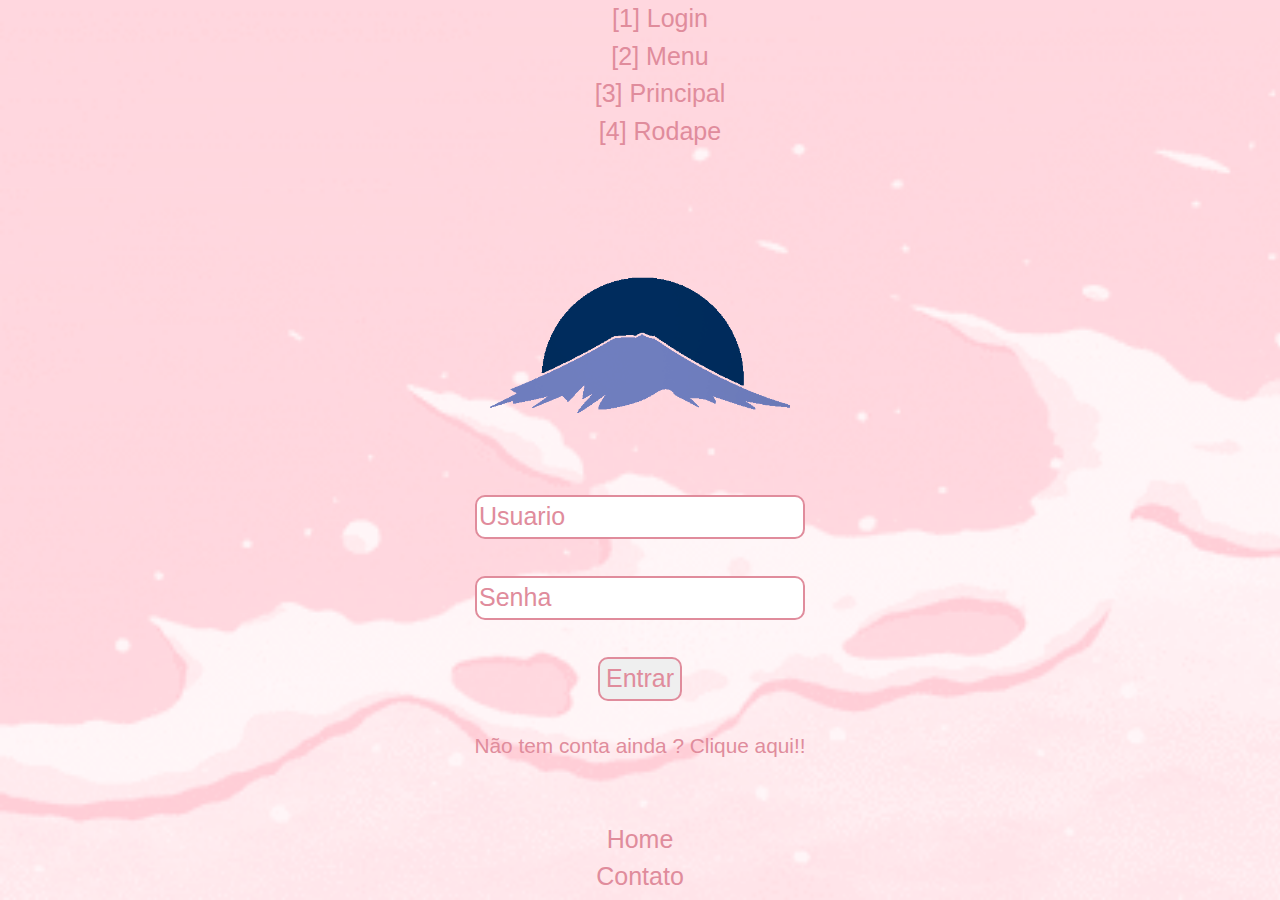
<file: Index.html>
<!DOCTYPE html>

<html lang="pt-br" xmlns="http://www.w3.org/1999/xhtml">
<head>
    <meta charset="utf-8" />
    <meta name=" viewport" content="width=device-width, initial-scale=1.0" />
    <meta http-equiv="X-UA-Compatible" content="IE=edge">
    <link rel="stylesheet" href="bootstrap/bootstrap.min.css">
    <link rel="stylesheet" href="index.css">
    <title>Test</title>
</head>
<div class="gif">
<body>
    <header>
        <div> 
            <ul id="form">
                <li><a href="#Login" accesskey="1">[1] Login</a></li>
                <li><a href="#Menu" accesskey="2">[2] Menu</a></li>
                <li><a href="#Principal" accesskey="3">[3] Principal</a></li>
                <li><a href="#rodape" accesskey="4">[4] Rodape</a></li>              
            </ul>          
       </div>
    </header>
    <main>
        <div  class="login" id="Login">
            <div id="centro">
                <img id="img" src="IMG/sunset-fuji-mountain copiar.png">
                <form action="#" method="post">
                    <p><label><input type="text" name="usuario" id="usuario" placeholder="Usuario"/></label></p>
                    <p><label><input type="password" name="Senha" id="senha" placeholder="Senha"/></label></p>
                    <p><button>Entrar</button></p>
                    <a href="Cadastro.html" id="text">Não tem conta ainda ? Clique aqui!! </a>
                </form>
            </div>
        </div>
        <nav id="menu">
            <ul id="lc">
                <li><a href="intex.html">Home</a></li>
                <li><a href="Contato.html">Contato</a></li>
            </ul>

        </nav>
    </main>
        <script src="js/jquery-3.3.1.slim.min.js"></script>
        <script src="js/popper.min.js"></script>
        <script src="js/bootstrap.min.js"></script>
</body>
</div>
</html>
</file>
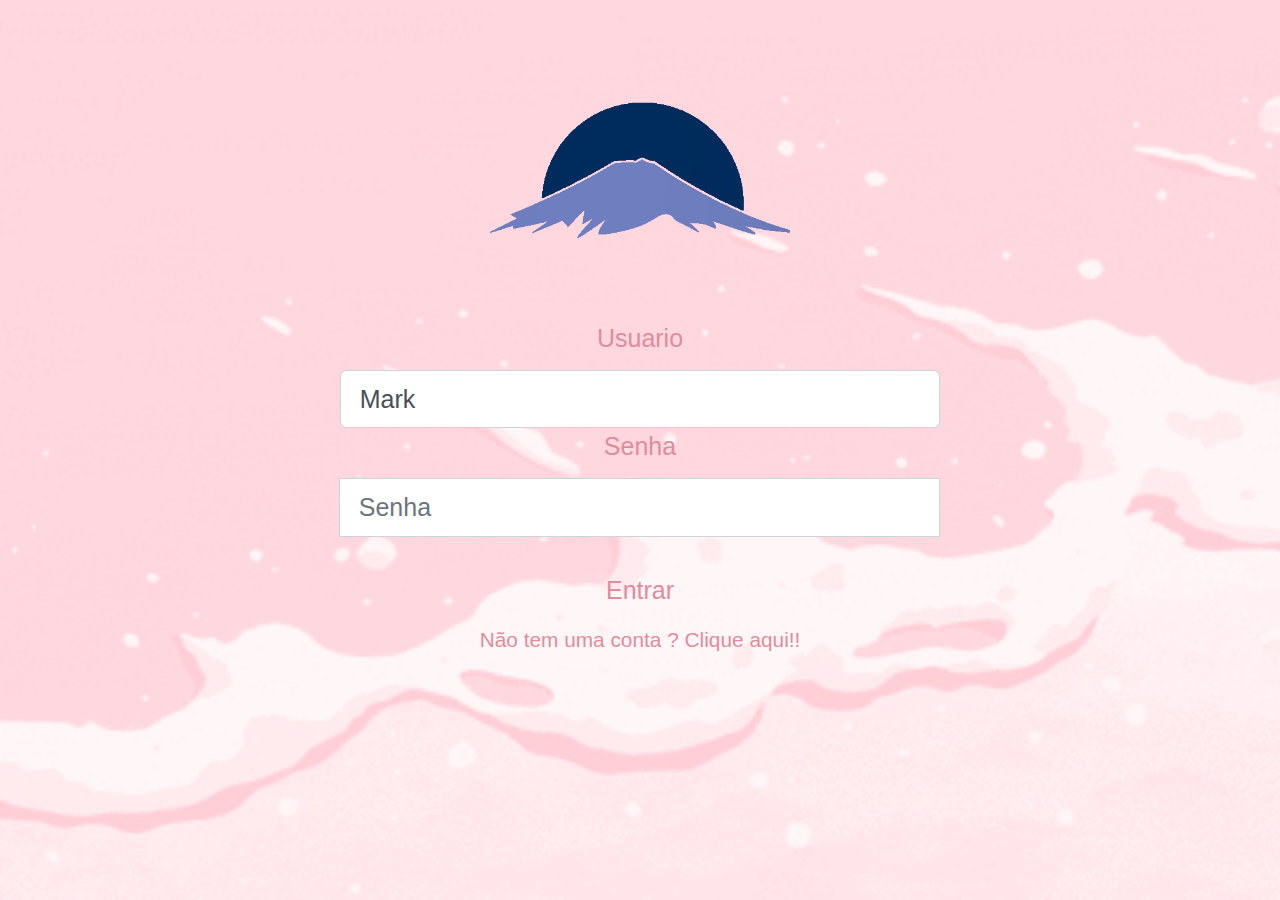
<file: index.html>
<!DOCTYPE html>

<html lang="pt-br" xmlns="http://www.w3.org/1999/xhtml">
<head>
    <meta charset="utf-8" />
    <meta name=" viewport" content="width=device-width, initial-scale=1.0" />
    <meta http-equiv="X-UA-Compatible" content="IE=edge">
    <link rel="stylesheet" href="bootstrap/bootstrap.min.css">
    <link rel="stylesheet" href="index.css">
    <title>Test</title>
</head>
<body>
    <main>
        <div>
        <div class="float-lg-none">
            <div  class="login container-fluid" id="Login">
                <div>
                    <div>
                         <img id="img" src="IMG/sunset-fuji-mountain copiar.png">
                    </div>
                    <form class="needs-validation" novalidate>
                        <div>
                        <div>
                            <label for="validationCustom01">Usuario</label>
                            <input type="text" class="form-control" id="validationCustom01" placeholder="Usuario" value="Mark" required>
                            <div class="valid-feedback">
                            Tudo certo!
                            </div>
                        </div>
                        <div>
                            <label for="validationCustomUsername">Senha</label>
                            <div class="input-group">
                            <div class="input-group-prepend">
                            </div>
                            <input type="text" class="form-control" id="validationCustomUsername" placeholder="Senha" aria-describedby="inputGroupPrepend" required>
                            <div class="invalid-feedback">
                                Por favor, escolha uma senha.
                            </div>
                            </div>
                        </div>
                        </div>
                        <div >
                    
                   <p> </form></p> 
                    <a id="a" class="btn " href="logado.html" role="button">Entrar</a>
                            <p> <a href="Cadastro.html" id="text" :>Não tem uma conta ? Clique aqui!! </a></p>
                        </div>
                    </form>
                </div>
            </div>
        </div>   
          
        </main>
    </div>  
    </main>
        <script src="js/Logado.min.js"></script>
        <script src="js/jquery-3.3.1.slim.min.js"></script>
        <script src="js/popper.min.js"></script>
        <script src="js/bootstrap.min.js"></script>
</body>
</div>
</html>
</file>
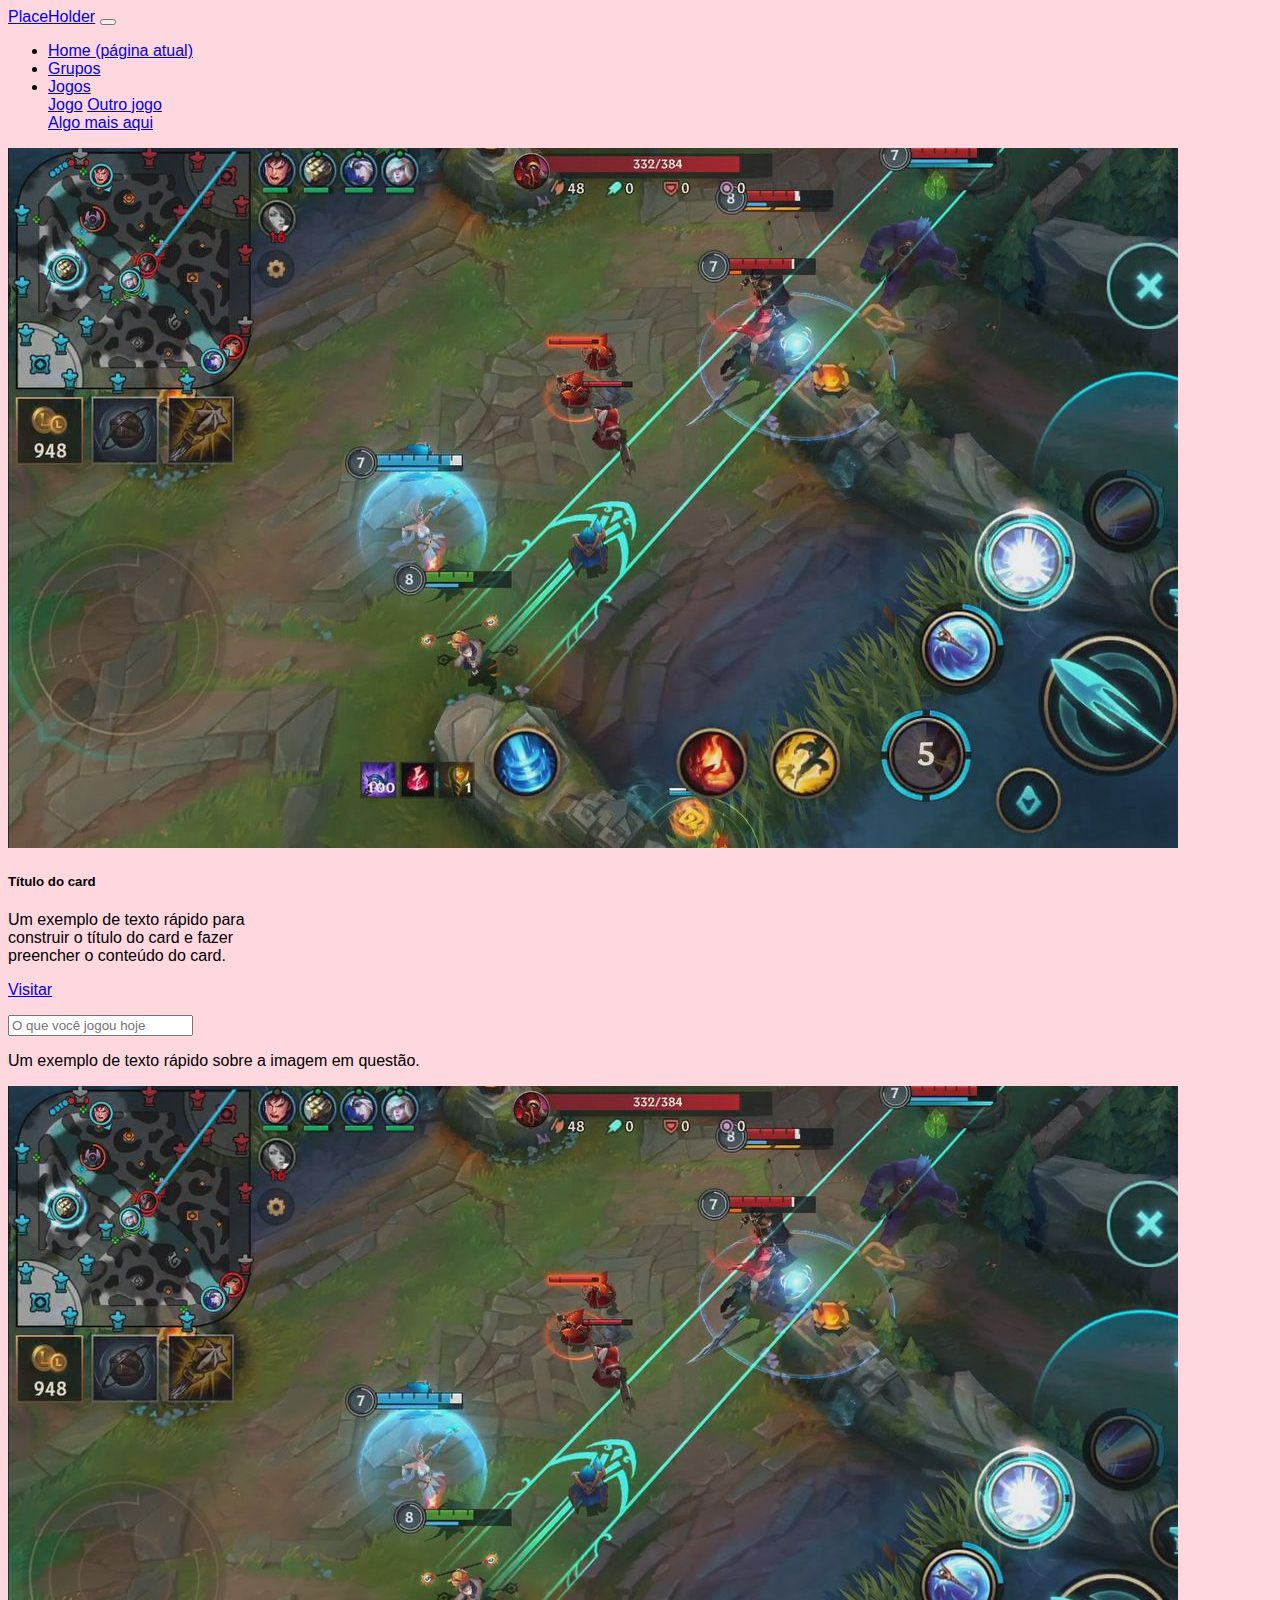
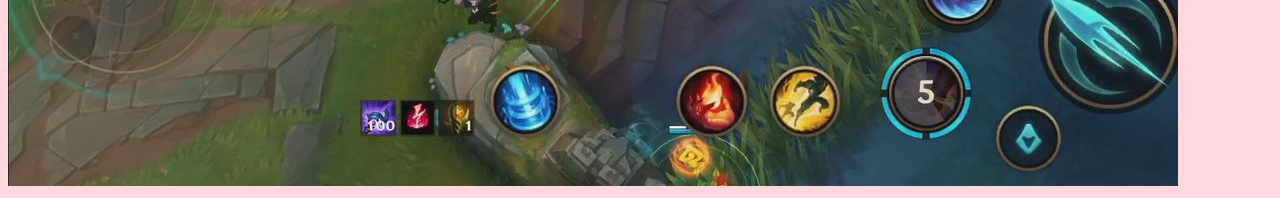
<file: logado.html>
<!DOCTYPE html>
<html lang="pt-br">
  <head>
    <!-- Meta tags Obrigatórias -->
    <meta charset="utf-8">
    <meta name="viewport" content="width=device-width, initial-scale=1, shrink-to-fit=no">

    <!-- Bootstrap CSS -->
    <link rel="stylesheet" href="https://stackpath.bootstrapcdn.com/bootstrap/4.1.3/css/bootstrap.min.css" integrity="sha384-MCw98/SFnGE8fJT3GXwEOngsV7Zt27NXFoaoApmYm81iuXoPkFOJwJ8ERdknLPMO" crossorigin="anonymous">
    <link rel="stylesheet" href="logado.css">
    <title>Olá, mundo!</title>
  </head>
  <body>
    <nav class="navbar navbar-expand-lg navbar-light bg-light">
        <a class="navbar-brand" href="#">PlaceHolder</a>
        <button class="navbar-toggler" type="button" data-toggle="collapse" data-target="#conteudoNavbarSuportado" aria-controls="conteudoNavbarSuportado" aria-expanded="false" aria-label="Alterna navegação">
          <span class="navbar-toggler-icon"></span>
        </button>
      
        <div class="collapse navbar-collapse" id="conteudoNavbarSuportado">
          <ul class="navbar-nav mr-auto">
            <li class="nav-item active">
              <a class="nav-link" href="#">Home <span class="sr-only">(página atual)</span></a>
            </li>
            <li class="nav-item">
              <a class="nav-link" href="#"> Grupos</a>
            </li>
            <li class="nav-item dropdown">
              <a class="nav-link dropdown-toggle" href="#" id="navbarDropdown" role="button" data-toggle="dropdown" aria-haspopup="true" aria-expanded="false">
                Jogos
              </a>
              <div class="dropdown-menu" aria-labelledby="navbarDropdown">
                <a class="dropdown-item" href="#">Jogo</a>
                <a class="dropdown-item" href="#">Outro jogo</a>
                <div class="dropdown-divider"></div>
                <a class="dropdown-item" href="#">Algo mais aqui</a>
              </div>
          </ul>
        </div>
      </nav>
        <div class="card" style="width: 18rem;">
            <img class="card-img-top" src="IMG/ehcxfnguyaa6owu.jpeg" alt="Imagem de capa do card">
            <div class="card-body">
              <h5 class="card-title">Título do card</h5>
              <p class="card-text">Um exemplo de texto rápido para construir o título do card e fazer preencher o conteúdo do card.</p>
              <a href="#" class="btn btn-primary">Visitar</a>
            </div>
        </div>
    <div >
        <p><label><input class=" countainer align-center" type="text" name="usuario" id="usuario" placeholder="O que você jogou hoje"/></label></p>
    </div>
    <div class="card " style="width: 32rem;">
        <div class="card-body">
            <p class="card-text container-fluid">Um exemplo de texto rápido sobre a imagem em questão.</p>
          </div>
        <img class="card-img-top" src="IMG/ehcxfnguyaa6owu.jpeg" alt="Imagem de capa do card">
        
      </div>

    <!-- JavaScript (Opcional) -->
    <!-- jQuery primeiro, depois Popper.js, depois Bootstrap JS -->
    <script src="https://code.jquery.com/jquery-3.3.1.slim.min.js" integrity="sha384-q8i/X+965DzO0rT7abK41JStQIAqVgRVzpbzo5smXKp4YfRvH+8abtTE1Pi6jizo" crossorigin="anonymous"></script>
    <script src="https://cdnjs.cloudflare.com/ajax/libs/popper.js/1.14.3/umd/popper.min.js" integrity="sha384-ZMP7rVo3mIykV+2+9J3UJ46jBk0WLaUAdn689aCwoqbBJiSnjAK/l8WvCWPIPm49" crossorigin="anonymous"></script>
    <script src="https://stackpath.bootstrapcdn.com/bootstrap/4.1.3/js/bootstrap.min.js" integrity="sha384-ChfqqxuZUCnJSK3+MXmPNIyE6ZbWh2IMqE241rYiqJxyMiZ6OW/JmZQ5stwEULTy" crossorigin="anonymous"></script>
  </body>
</html>
</file>
<file: index.css>
*{
    font-size: 25px;
    
}

body{
    background-image: url(IMG/40d03e2ac7a086def11a7738713c9c31.gif);
    background-repeat: no-repeat;
    background-size:cover; 
    background-attachment: fixed;
    width: 100%;
    height:auto;
    margin: auto;
}


.login{
    width: 50%;
    color: #e08c9c;
    margin: 0 auto;
    text-align: center;
    font-size: 30px;
    padding: 20px;

}
li{
    list-style: none;
}
#form{

    text-align: center;
    text-decoration: none;
}
#mc{
  margin-left: 100px;
}

#img{
    width: 300px;
    height: 300px;
}
#mp{
    border: 2px solid #e08c9c;
    border-radius: 20px;
    color: #e08c9c;
}
input{
    color: #e08c9c;
    border: 2px solid #e08c9c;
    border-radius: 10px;
}
::placeholder{
    color: #e08c9c;
}
button{
    color: #e08c9c;
    border: 2px solid #e08c9c;
    border-radius: 10px;
}
button:hover{
    letter-spacing: 1px;
}
#lc{
    display: inline;
    text-align: center;
}

#centro{
    margin: 0 auto;
}
#text{
   font-size: smaller;
}
a{
    color: #e08c9c;
}
a:hover{
    text-decoration: none;
    letter-spacing: 1px;
    color: #e08c9c;
}
#core{
    color: #fce3e8;
    }

@media(max-width: 425px){
  
}
</file>
<file: logado.css>
body{
    background-color: #FFD7DF;
    -webkit-font-smoothing: antialiased;
    font-family: roboto, sans-serif;
    }
</file>
